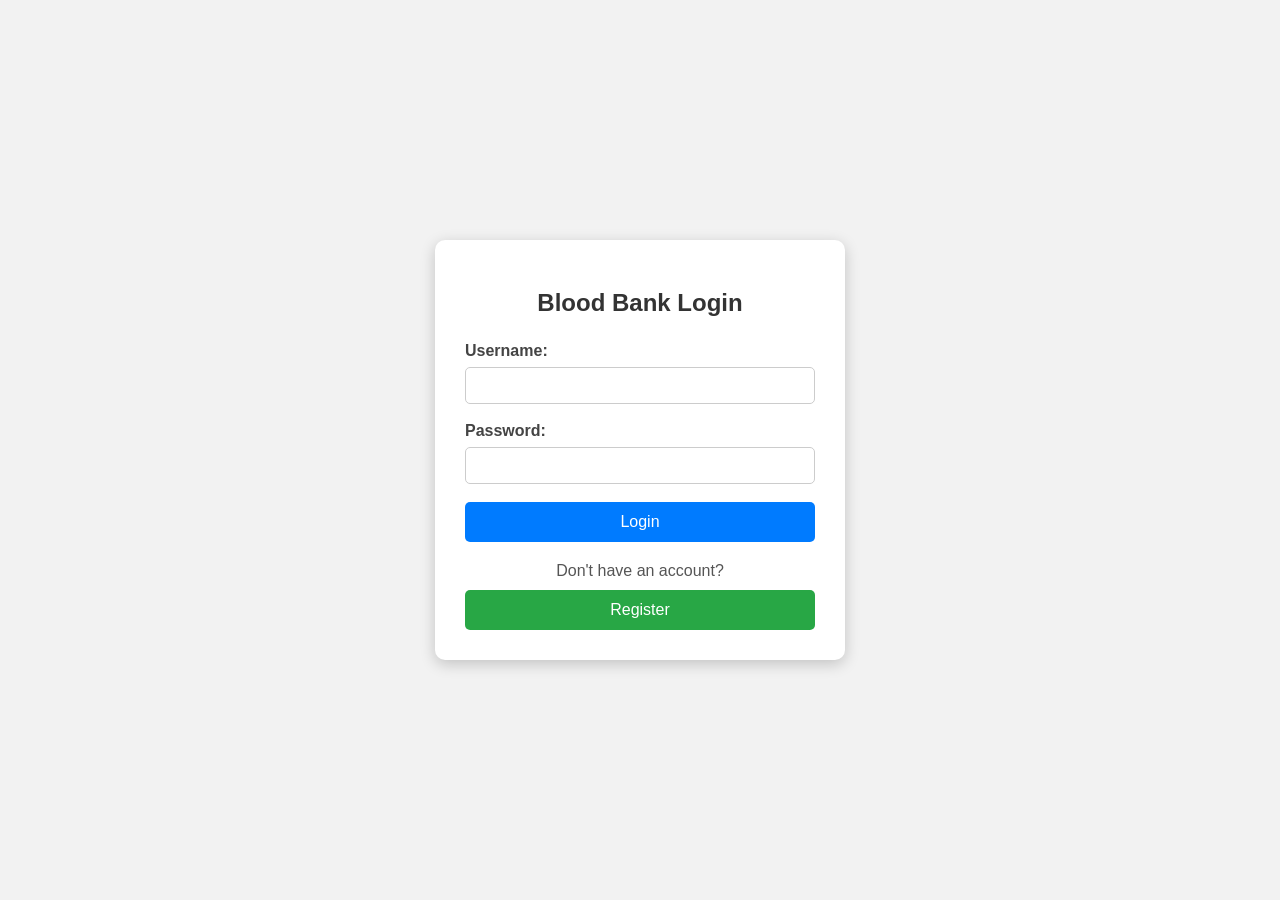
<file: src/main/webapp/index.html>
<!DOCTYPE html>
<html>
<head>
    <title>Blood Bank Login</title>
    <link rel="stylesheet" href="login.css">
</head>

<body>

    <div class="login-container">

        <h2>Blood Bank Login</h2>

        <form action="ContactServlet" method="POST">

            <label for="username">Username:</label>
            <input type="text"
                   id="username"
                   name="username"
                   required>

            <label for="password">Password:</label>
            <input type="password"
                   id="password"
                   name="password"
                   required>

            <input type="submit" value="Login">

        </form>

        <div class="register-section">
            <p>Don't have an account?</p>

            <a href="register.html" class="register-button">
                Register
            </a>
        </div>

    </div>

</body>
</html>
</file>
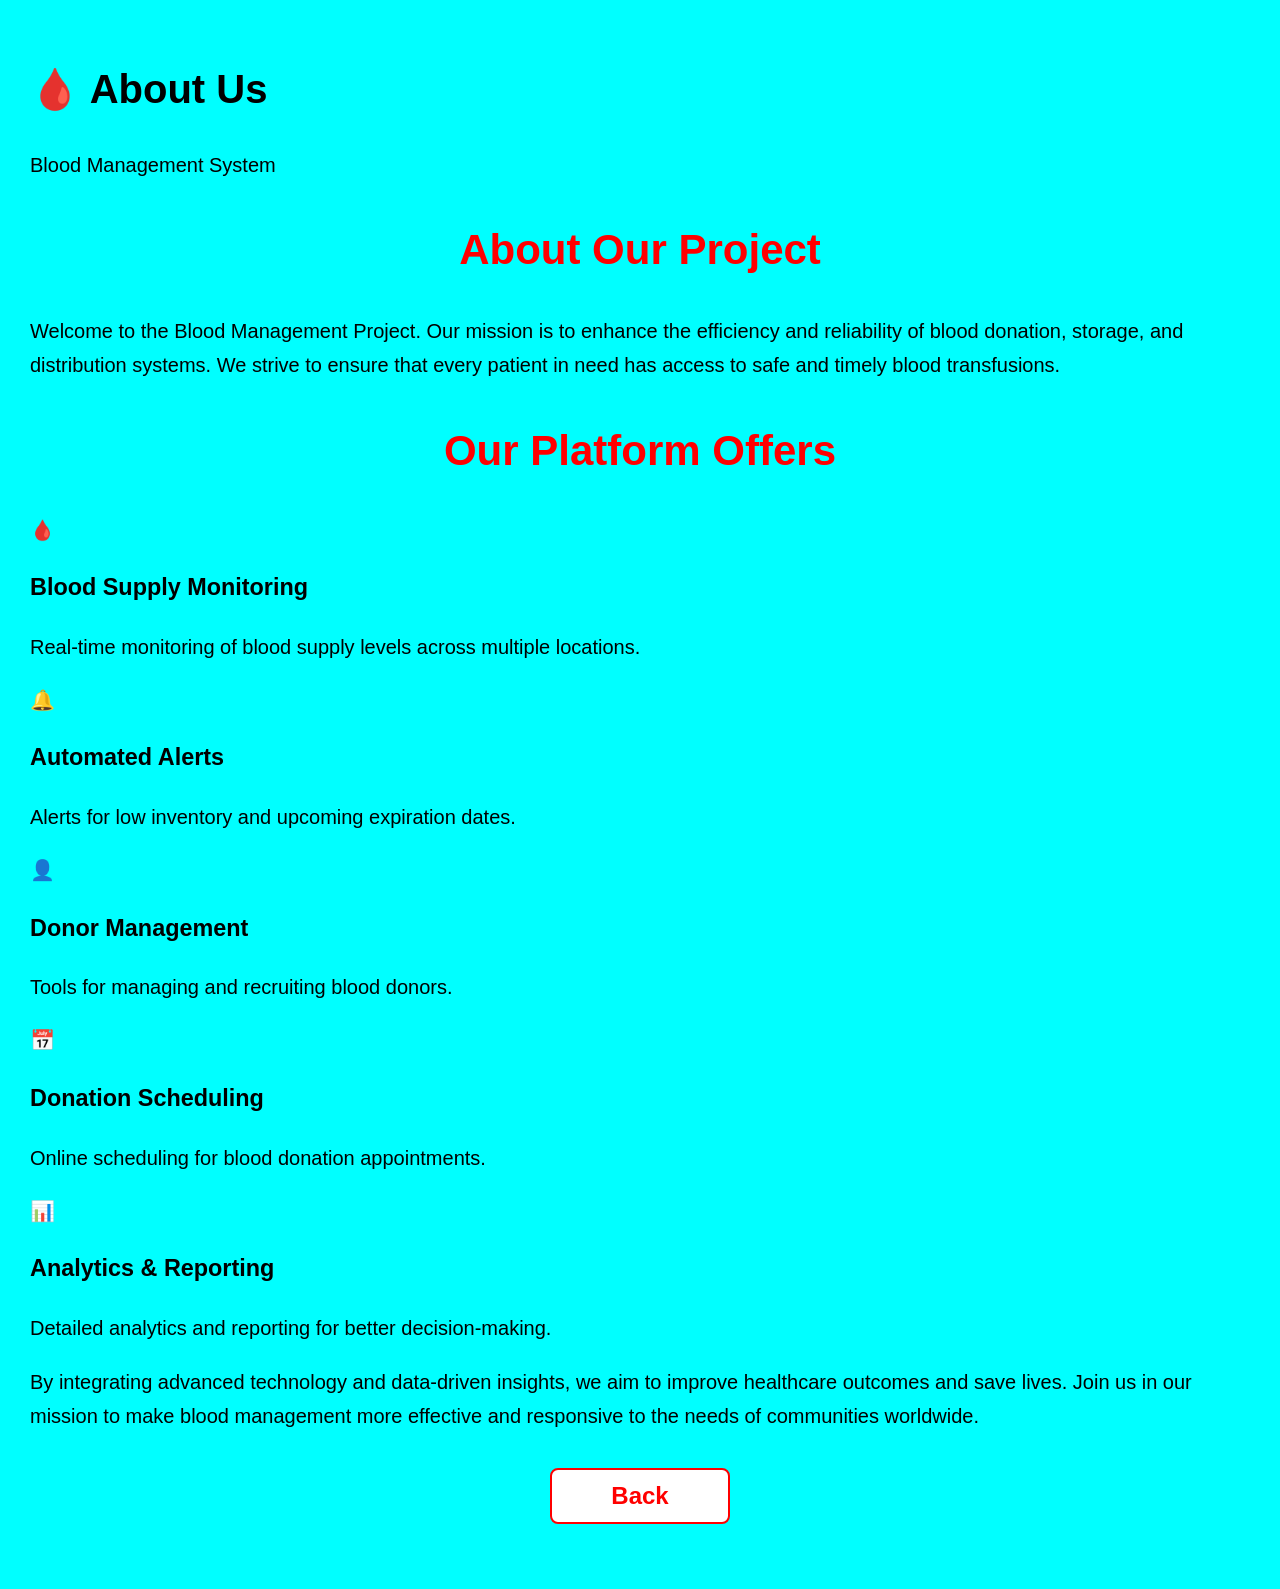
<file: src/main/webapp/about.html>
<!DOCTYPE html>
<html>
<head>
    <meta charset="UTF-8">
    <title>About - Blood Management Project</title>
    <link rel="stylesheet" href="about.css">
</head>

<body>

    <div class="page-container">

        <div class="header">
            <h1>🩸 About Us</h1>
            <p>Blood Management System</p>
        </div>

        <div class="content-card">

            <h2>About Our Project</h2>

            <p>
                Welcome to the Blood Management Project. Our mission is to
                enhance the efficiency and reliability of blood donation,
                storage, and distribution systems. We strive to ensure that
                every patient in need has access to safe and timely blood
                transfusions.
            </p>

            <h2>Our Platform Offers</h2>

            <div class="features">

                <div class="feature">
                    <span>🩸</span>
                    <h3>Blood Supply Monitoring</h3>
                    <p>
                        Real-time monitoring of blood supply levels across
                        multiple locations.
                    </p>
                </div>

                <div class="feature">
                    <span>🔔</span>
                    <h3>Automated Alerts</h3>
                    <p>
                        Alerts for low inventory and upcoming expiration dates.
                    </p>
                </div>

                <div class="feature">
                    <span>👤</span>
                    <h3>Donor Management</h3>
                    <p>
                        Tools for managing and recruiting blood donors.
                    </p>
                </div>

                <div class="feature">
                    <span>📅</span>
                    <h3>Donation Scheduling</h3>
                    <p>
                        Online scheduling for blood donation appointments.
                    </p>
                </div>

                <div class="feature">
                    <span>📊</span>
                    <h3>Analytics & Reporting</h3>
                    <p>
                        Detailed analytics and reporting for better
                        decision-making.
                    </p>
                </div>

            </div>

            <p class="mission">
                By integrating advanced technology and data-driven insights,
                we aim to improve healthcare outcomes and save lives. Join us
                in our mission to make blood management more effective and
                responsive to the needs of communities worldwide.
            </p>

            <button onclick="goBack()">Back</button>

        </div>

    </div>

    <script>
        function goBack() {
            window.history.back();
        }
    </script>

</body>
</html>
</file>
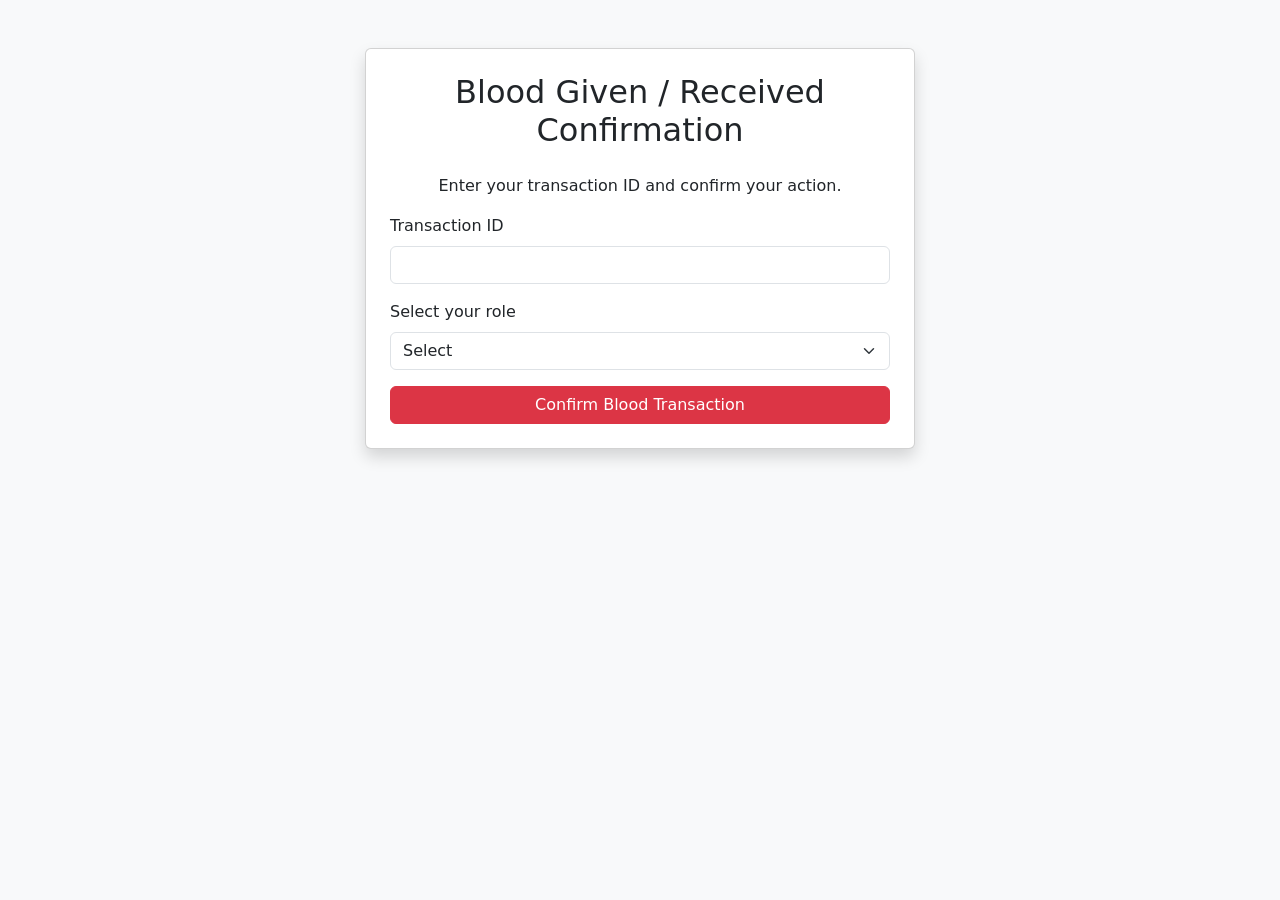
<file: src/main/webapp/blood-confirmation.html>
<!DOCTYPE html>
<html lang="en">

<head>

    <meta charset="UTF-8">

    <meta name="viewport"
          content="width=device-width, initial-scale=1.0">

    <title>Blood Confirmation</title>

    <link
        href="https://cdn.jsdelivr.net/npm/bootstrap@5.3.3/dist/css/bootstrap.min.css"
        rel="stylesheet">

</head>

<body class="bg-light">

<div class="container mt-5">

    <div class="card shadow p-4 mx-auto"
         style="max-width:550px;">

        <h2 class="text-center mb-4">
            Blood Given / Received Confirmation
        </h2>

        <p class="text-center">
            Enter your transaction ID and confirm your action.
        </p>

        <form method="POST"
              action="BloodConfirmation">

            <label class="form-label">
                Transaction ID
            </label>

            <input
                type="number"
                name="transaction_id"
                class="form-control mb-3"
                required>

            <label class="form-label">
                Select your role
            </label>

            <select
                name="role"
                class="form-select mb-3"
                required>

                <option value="">
                    Select
                </option>

                <option value="donor">
                    Donor - Blood Given
                </option>

                <option value="receiver">
                    Receiver - Blood Received
                </option>

            </select>

            <button
                type="submit"
                class="btn btn-danger w-100">

                Confirm Blood Transaction

            </button>

        </form>

    </div>

</div>

</body>
</html>
</file>
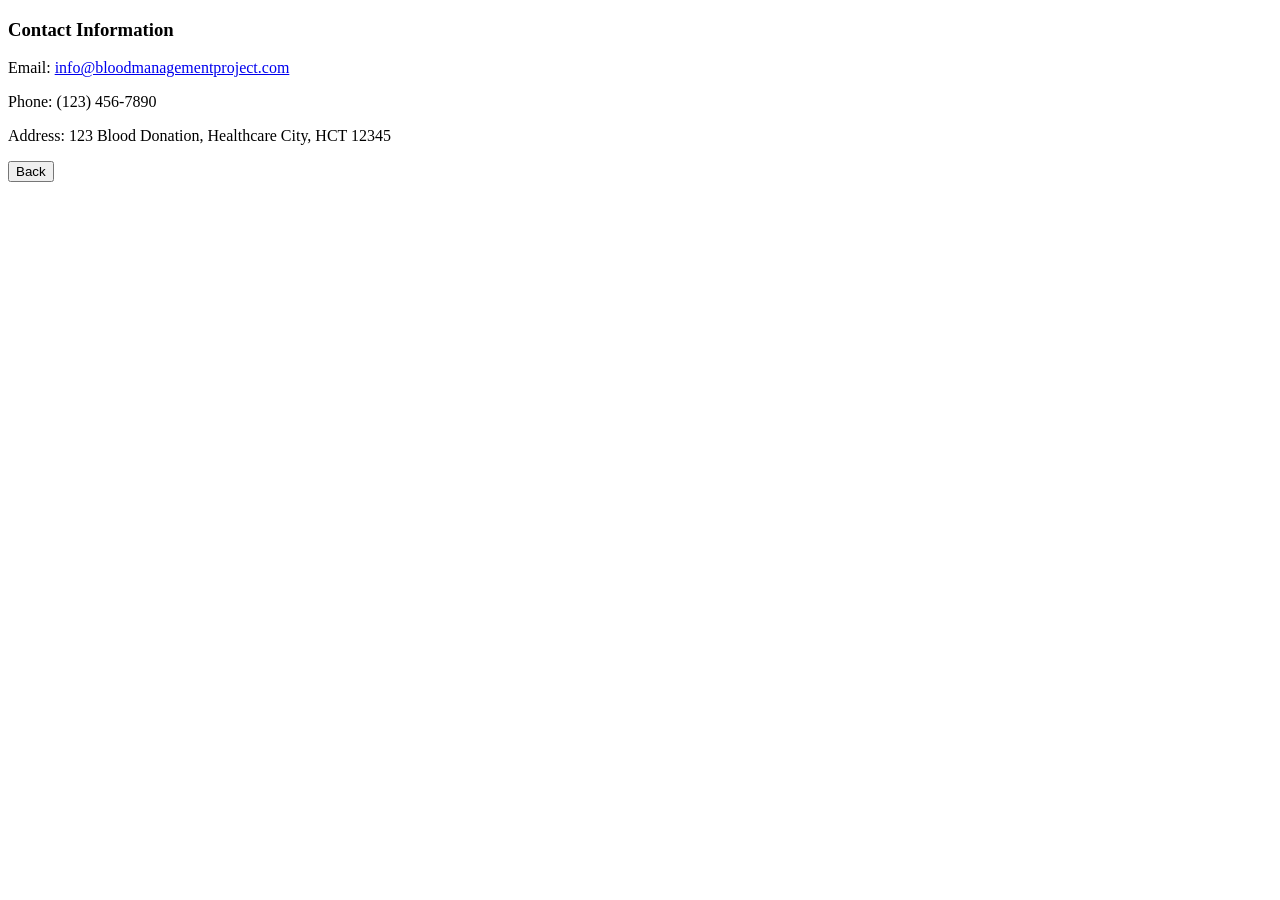
<file: src/main/webapp/cont.html>
<!DOCTYPE html>
<html>
<head>
<meta charset="UTF-8">
<title>Insert title here</title>
</head>
<body>
  <h3>Contact Information</h3>
                <p>Email: <a href="mailto:info@bloodmanagementproject.com">info@bloodmanagementproject.com</a></p>
                <p>Phone: (123) 456-7890</p>
                <p>Address: 123 Blood Donation, Healthcare City, HCT 12345</p>
                  <button type="button" class="btn btn-secondary btn-block" onclick="goBack()">Back</button>
             <script>
        function goBack() {
            window.history.back();
        }
        
        </script>
</body>
</html>
</file>
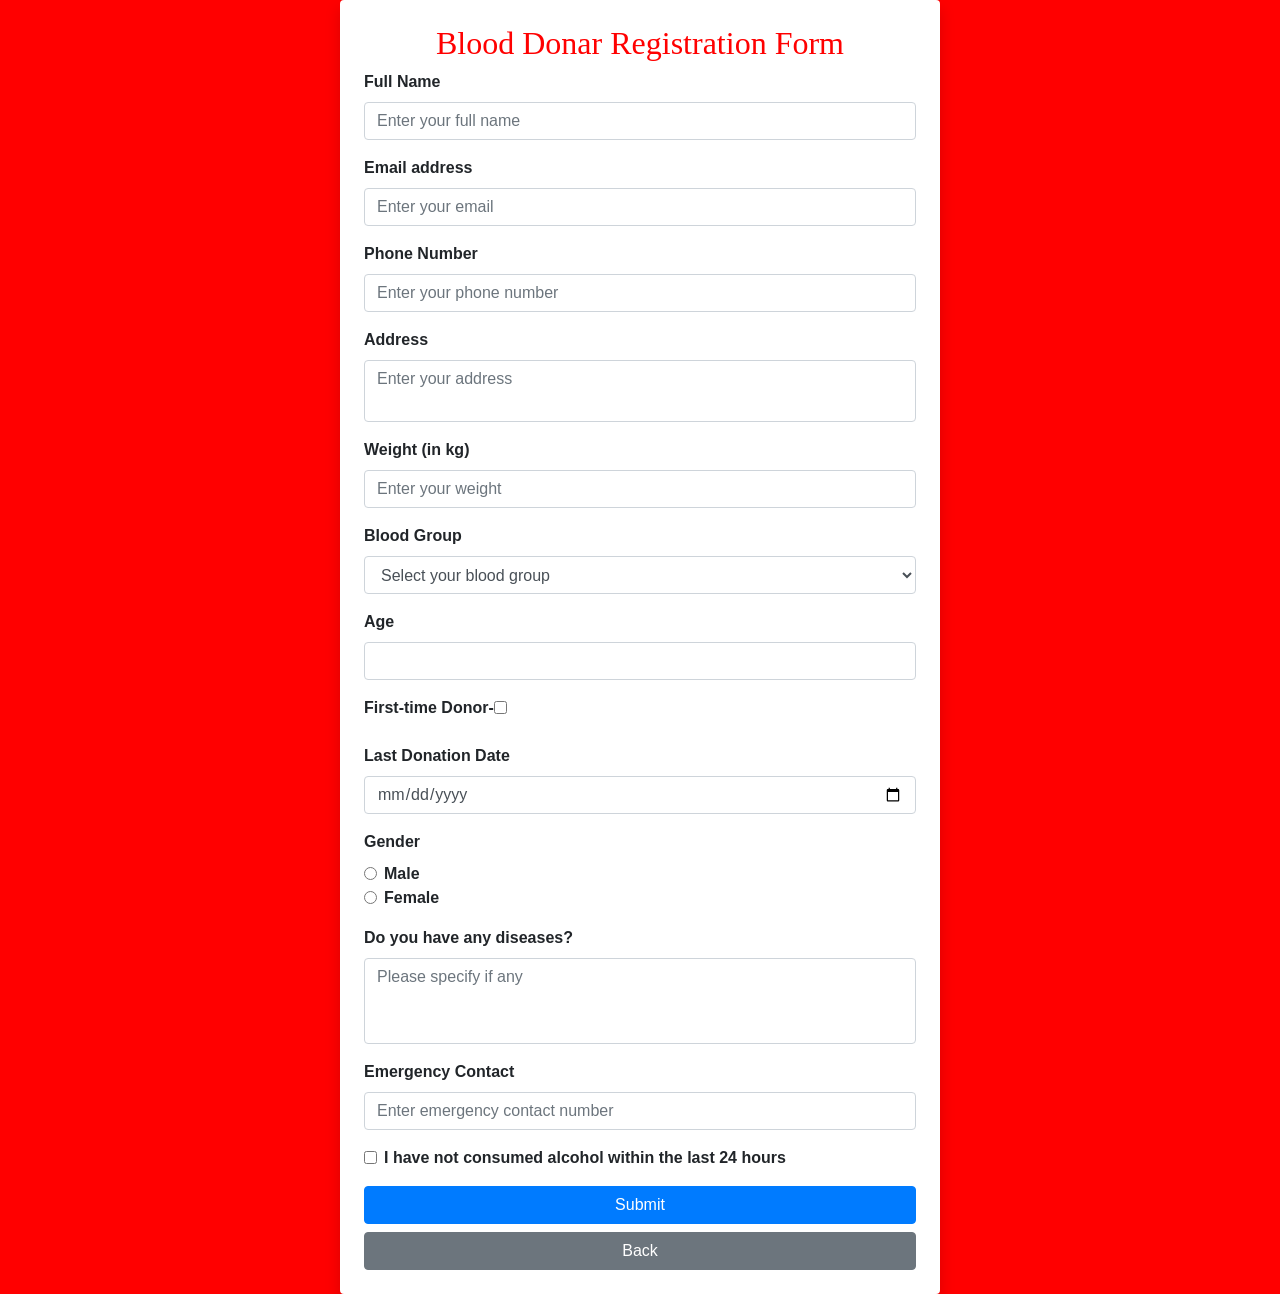
<file: src/main/webapp/donar.html>
<!DOCTYPE html>
<html lang="en">
<head>
    <meta charset="UTF-8">
    <meta name="viewport" content="width=device-width, initial-scale=1.0">
    <title>Blood Donation Registration Form</title>
    <link href="https://stackpath.bootstrapcdn.com/bootstrap/4.5.2/css/bootstrap.min.css" rel="stylesheet">
    <link href="donar.css" rel="stylesheet">
</head>
<body>
    <div class="container d-flex justify-content-center align-items-center min-vh-100">
        <div class="form-container shadow p-4 rounded bg-white">
            <h2 class="text" align="center">Blood Donar Registration Form</h2>
            <form action="RegisterDonar" method="POST">
                <div class="form-group">
                    <label for="fullName">Full Name</label>
                    <input type="text" class="form-control" id="name" name="name"placeholder="Enter your full name" required>
                </div>
                <div class="form-group">
                    <label for="email">Email address</label>
                    <input type="email" class="form-control" id="email" name="email"placeholder="Enter your email" required>
                </div>
                <div class="form-group">
                    <label for="phone">Phone Number</label>
                    <input type="tel" class="form-control" id="phone" name="phone"placeholder="Enter your phone number" required>
                </div>
                <div class="form-group">
                    <label for="address">Address</label>
                    <textarea class="form-control" id="address" name="address"rows="2" placeholder="Enter your address" required></textarea>
                </div>
                <div class="form-group">
                    <label for="weight">Weight (in kg)</label>
                    <input type="number" class="form-control" id="weight" name="weight"placeholder="Enter your weight" required>
                </div>
                <div class="form-group">
                    <label for="bloodGroup">Blood Group</label>
                    <select class="form-control" id="bloodGroup" name="bloodGroup"required>
                        <option value="">Select your blood group</option>
                        <option value="A+">A+</option>
                        <option value="A-">A-</option>
                        <option value="B+">B+</option>
                        <option value="B-">B-</option>
                        <option value="AB+">AB+</option>
                        <option value="AB-">AB-</option>
                        <option value="O+">O+</option>
                        <option value="O-">O-</option>
                    </select>
                </div>
                <div class="form-group">
                    <label for="dob">Age</label>
                    <input type="text" class="form-control" id="age" name="age"required>
                </div>
                <div class="form-group">
                    <label for="firstTime">First-time Donor-</label>
                    <input type="checkbox" class="form-check-input ml-2" id="firstTime" onchange="Last()">
                </div>
                <div class="form-group">
                    <label for="Date">Last Donation Date</label>
                    <input type="date" class="form-control" id="Date" name="date"placeholder="Enter the date of your last donation">
                </div>
                <div class="form-group">
                    <label>Gender</label>
                    <div class="form-check">
                        <input class="form-check-input" type="radio" name="gender" id="male" value="male" required>
                        <label class="form-check-label" for="male">Male</label>
                    </div>
                    <div class="form-check">
                        <input class="form-check-input" type="radio" name="gender" id="female" value="female" required>
                        <label class="form-check-label" for="female">Female</label>
                    </div>
                </div>
                <div class="form-group">
                    <label for="diseases">Do you have any diseases?</label>
                    <textarea class="form-control" id="diseases" name="diseases"rows="3" placeholder="Please specify if any" required></textarea>
                </div>
                <div class="form-group">
                    <label for="emergencyContact">Emergency Contact</label>
                    <input type="tel" class="form-control" id="emergencyContact" name="emergencyContact"placeholder="Enter emergency contact number" required>
                </div>
                <div class="form-group form-check">
                    <input type="checkbox" class="form-check-input" id="alcoholCheck" required>
                    <label class="form-check-label" for="alcoholCheck">I have not consumed alcohol within the last 24 hours</label>
                </div>
                <button type="submit" class="btn btn-primary btn-block">Submit</button>
                <button type="button" class="btn btn-secondary btn-block">Back</button>
            </form>
        </div>
    </div>
    <script>
        function Last() {
            const firstTimeCheckbox = document.getElementById('firstTime');
            const DateField = document.getElementById('Date');
            if (firstTimeCheckbox.checked) {
                DateField.disabled = true;
                DateField.value = '';
            } else {
                DateField.disabled = false;
            }
        }
        function goBack() {
            window.history.back();
        }
    </script>
</body>
</html>
</file>
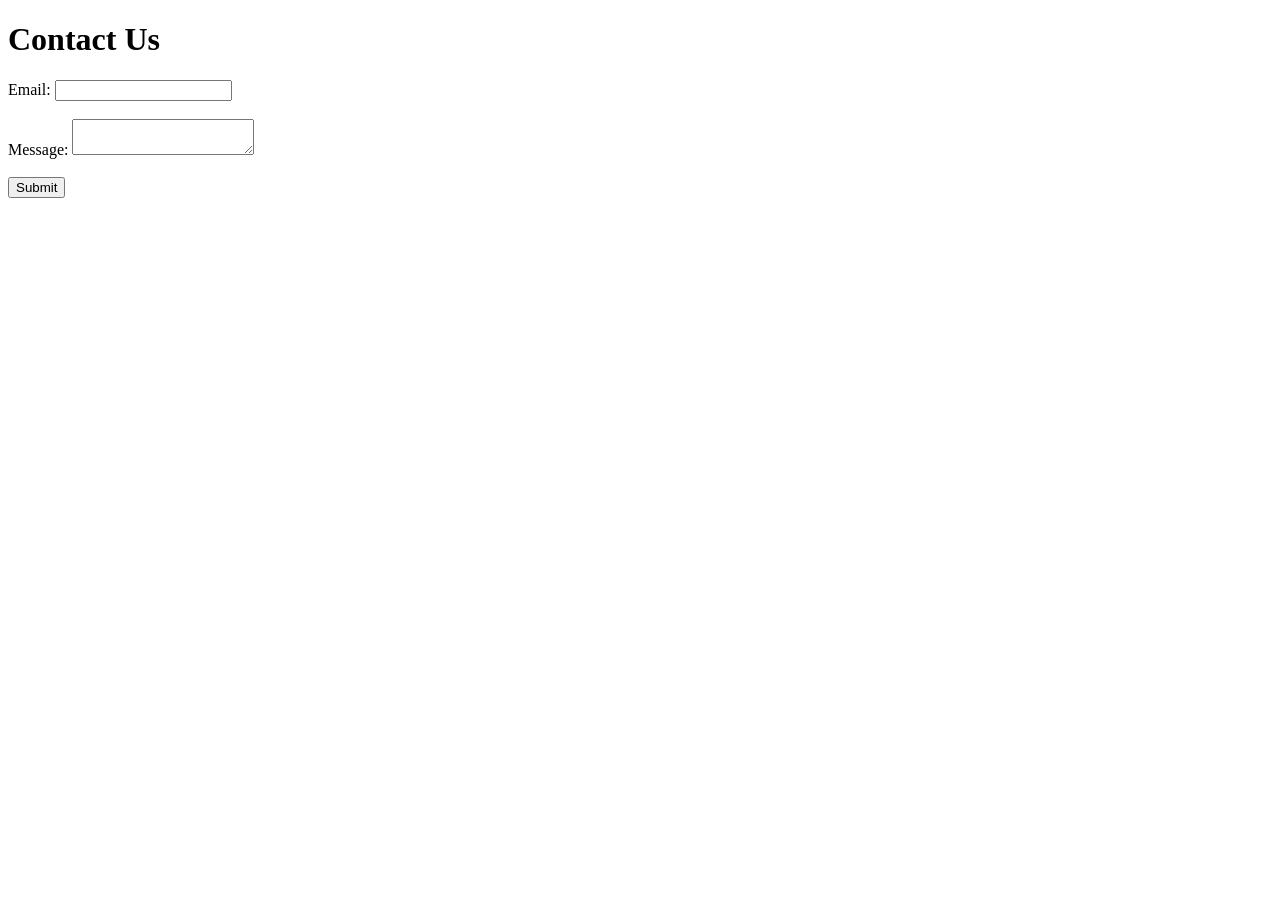
<file: src/main/webapp/email.html>
<!DOCTYPE html>
<html>
<head>
    <title>Contact Form</title>
</head>
<body>
    <h1>Contact Us</h1>
    <form action="ContactServlet" method="GET">
        <label for="email">Email:</label>
        <input type="email" id="email" name="email" required><br><br>

        <label for="message">Message:</label>
        <textarea id="message" name="message" required></textarea><br><br>

        <input type="submit" value="Submit">
    </form>
</body>
</html>
</file>
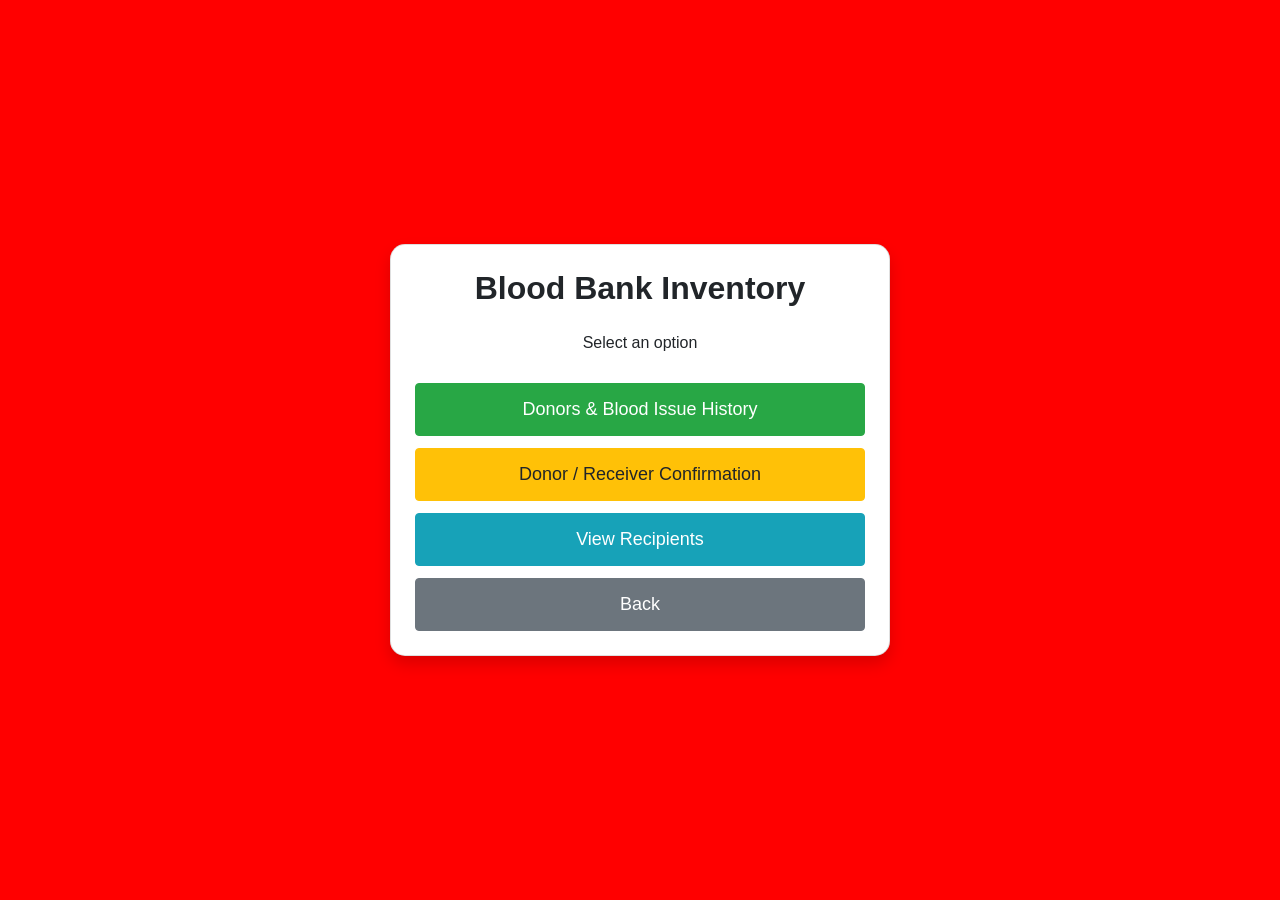
<file: src/main/webapp/inventory-dashboard.html>
<!DOCTYPE html>
<html lang="en">

<head>
    <meta charset="UTF-8">

    <meta name="viewport"
          content="width=device-width, initial-scale=1.0">

    <title>Blood Bank Inventory</title>

    <link
        href="https://stackpath.bootstrapcdn.com/bootstrap/4.5.2/css/bootstrap.min.css"
        rel="stylesheet">

    <style>

        body {
            background-color: red;
            min-height: 100vh;
        }

        .dashboard-container {
            width: 100%;
            max-width: 500px;
        }

        .dashboard-card {
            border-radius: 15px;
        }

        .dashboard-title {
            font-weight: bold;
        }

        .dashboard-btn {
            width: 100%;
            margin-top: 12px;
            padding: 12px;
            font-size: 18px;
        }

    </style>
</head>

<body>

<div class="container d-flex justify-content-center align-items-center min-vh-100">

    <div class="dashboard-container">

        <div class="card shadow p-4 dashboard-card">

            <h2 class="text-center dashboard-title mb-4">
                Blood Bank Inventory
            </h2>

            <p class="text-center">
                Select an option
            </p>

            <!-- DONORS + ISSUE BLOOD + HISTORY -->
            <a
                href="BloodDonars"
                class="btn btn-success dashboard-btn">

                Donors & Blood Issue History

            </a>

            <!-- DONOR / RECEIVER CONFIRMATION -->
            <a
                href="blood-confirmation.html"
                class="btn btn-warning dashboard-btn">

                Donor / Receiver Confirmation

            </a>

            <!-- RECEIVERS -->
            <a
                href="ReceiversList"
                class="btn btn-info dashboard-btn">

                View Recipients

            </a>

            <!-- BACK -->
            <button
                type="button"
                class="btn btn-secondary dashboard-btn"
                onclick="goBack()">

                Back

            </button>

        </div>

    </div>

</div>

<script>

    function goBack() {
        window.history.back();
    }

</script>

</body>
</html>
</file>
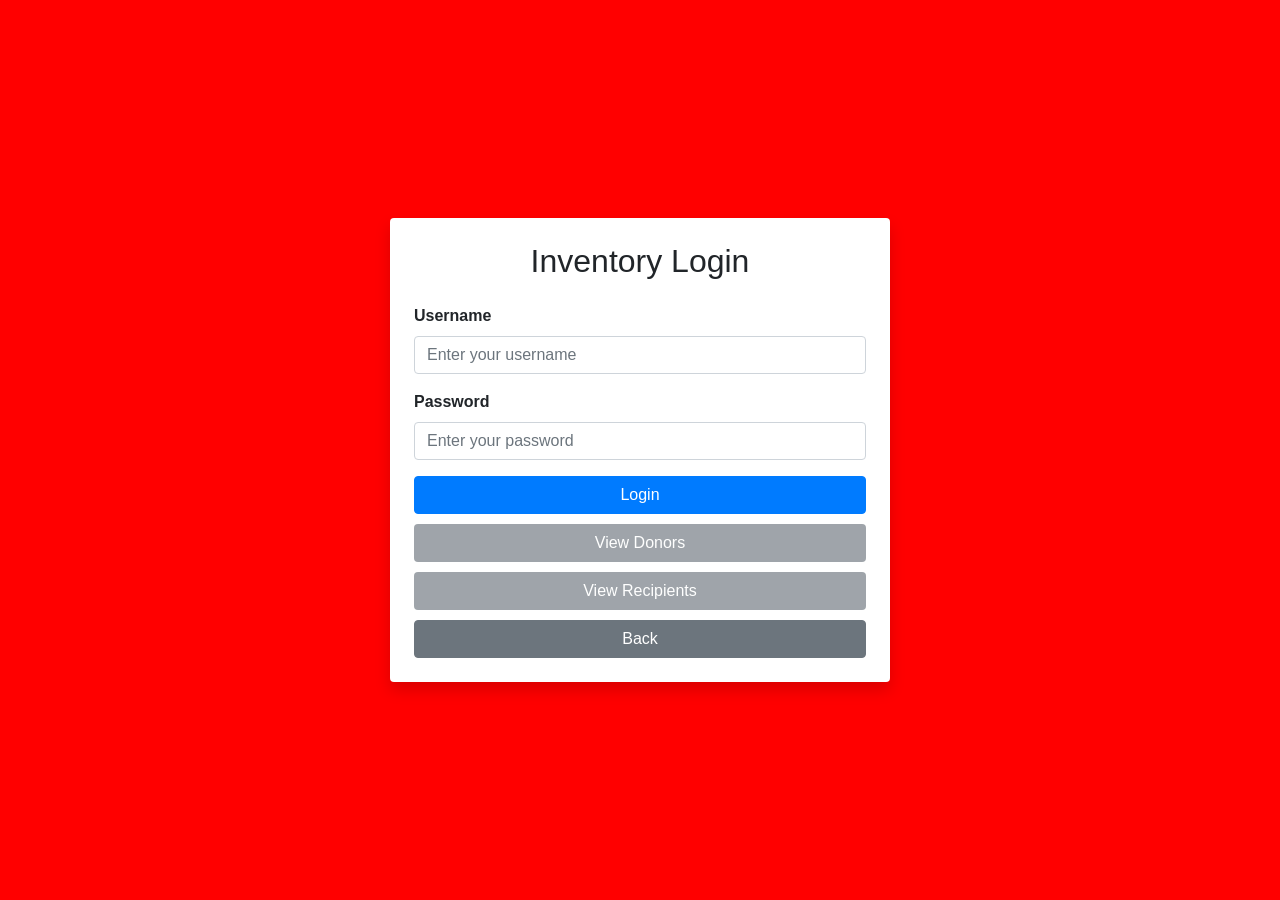
<file: src/main/webapp/inventory.html>
<!DOCTYPE html>
<html lang="en">

<head>
    <meta charset="UTF-8">
    <meta name="viewport" content="width=device-width, initial-scale=1.0">

    <title>Inventory Login</title>

    <link href="https://stackpath.bootstrapcdn.com/bootstrap/4.5.2/css/bootstrap.min.css"
          rel="stylesheet">

    <style>
        body {
            background-color: red;
            min-height: 100vh;
        }

        .login-container {
            width: 100%;
            max-width: 500px;
        }

        label {
            font-weight: bold;
        }

        .disabled-btn {
            background-color: #6c757d;
            color: white;
            cursor: not-allowed;
            opacity: 0.65;
            pointer-events: none;
        }

        .login-btn {
            width: 100%;
        }

        .action-btn {
            width: 100%;
            margin-top: 10px;
        }
    </style>
</head>

<body>

    <div class="container d-flex justify-content-center align-items-center min-vh-100">

        <div class="login-container shadow p-4 rounded bg-white">

            <h2 class="text-center mb-4">
                Inventory Login
            </h2>

            <!-- LOGIN -->
            <form action="InventoryLogin" method="POST">

                <div class="form-group">

                    <label for="username">
                        Username
                    </label>

                    <input type="text"
                           class="form-control"
                           id="username"
                           name="username"
                           placeholder="Enter your username"
                           required>

                </div>

                <div class="form-group">

                    <label for="password">
                        Password
                    </label>

                    <input type="password"
                           class="form-control"
                           id="password"
                           name="password"
                           placeholder="Enter your password"
                           required>

                </div>

                <button type="submit"
                        class="btn btn-primary login-btn">
                    Login
                </button>

            </form>


            <!-- VIEW DONORS - DISABLED BEFORE LOGIN -->
            <button type="button"
                    class="btn disabled-btn action-btn"
                    disabled>
                View Donors
            </button>


            <!-- VIEW RECIPIENTS - DISABLED BEFORE LOGIN -->
            <button type="button"
                    class="btn disabled-btn action-btn"
                    disabled>
                View Recipients
            </button>


            <!-- BACK -->
            <button type="button"
                    class="btn btn-secondary action-btn"
                    onclick="goBack()">
                Back
            </button>

        </div>

    </div>


    <script>

        function goBack() {
            window.history.back();
        }

    </script>

</body>

</html>
</file>
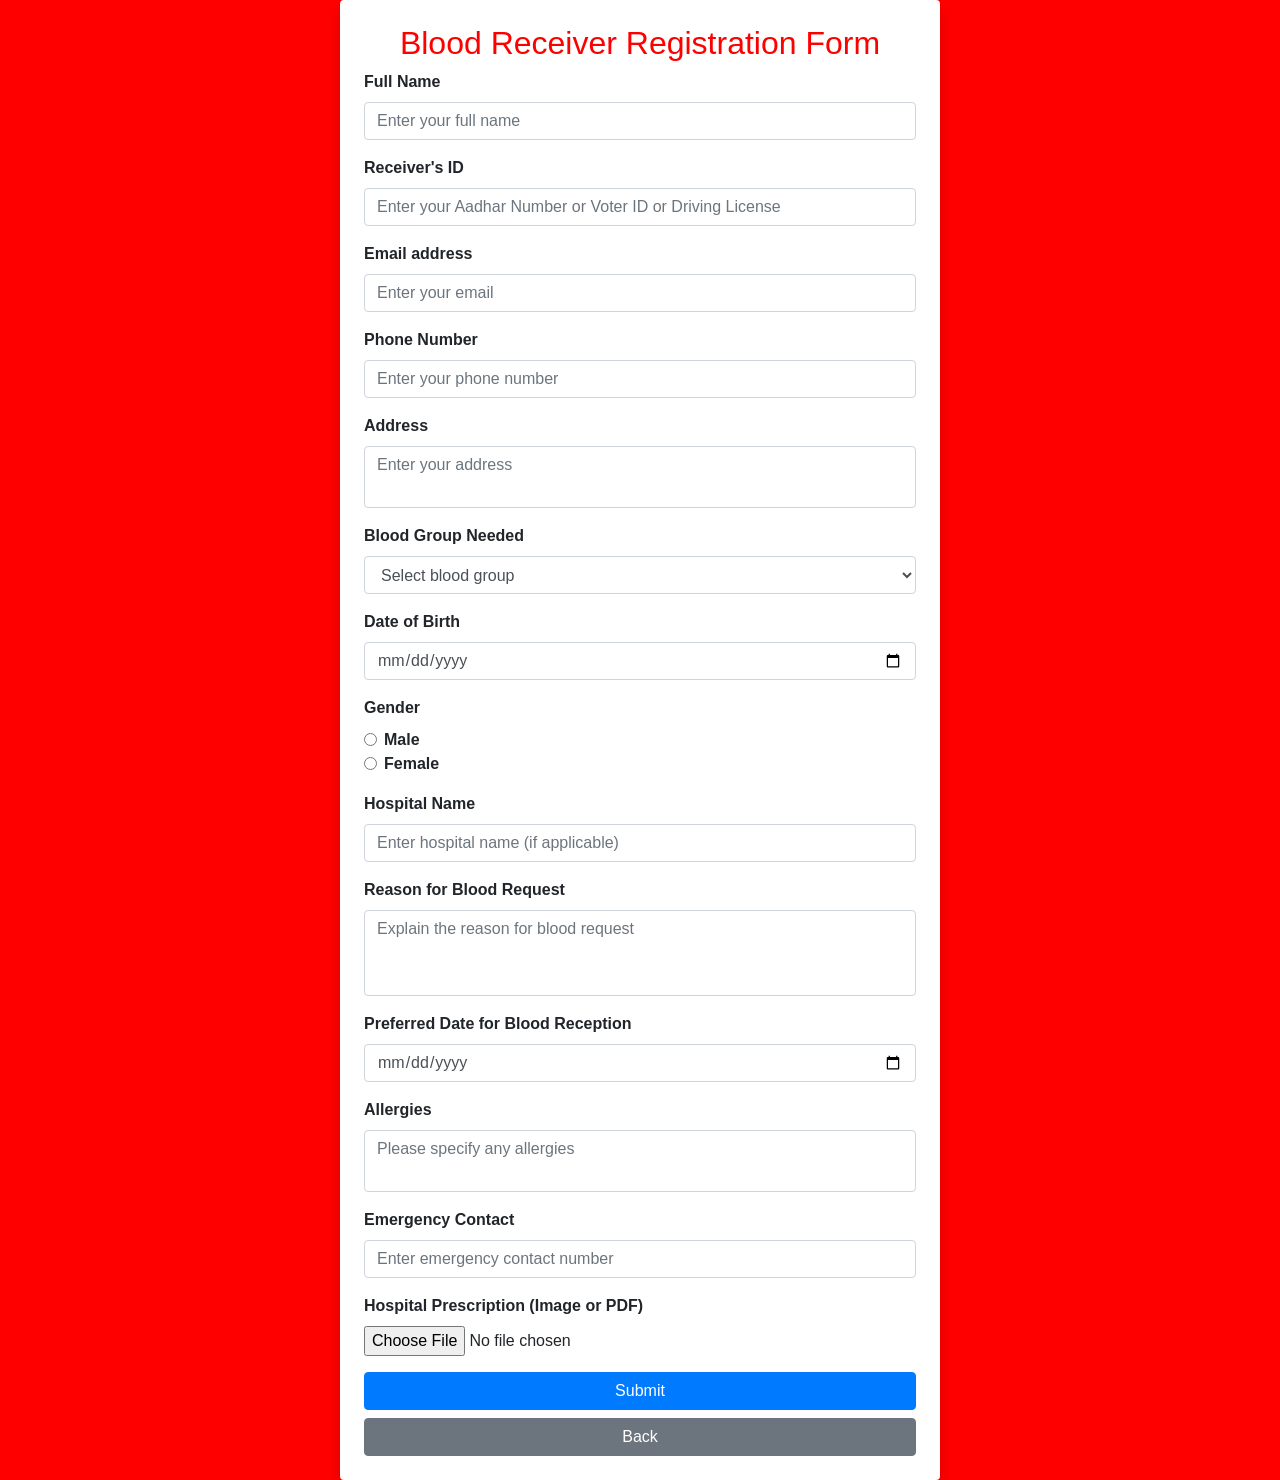
<file: src/main/webapp/receiver.html>
<!DOCTYPE html>
<html lang="en">
<head>
    <meta charset="UTF-8">
    <meta name="viewport" content="width=device-width, initial-scale=1.0">
    <title>Receiver Registration Form</title>
    <link href="https://stackpath.bootstrapcdn.com/bootstrap/4.5.2/css/bootstrap.min.css" rel="stylesheet">
    <link href="receiver.css" rel="stylesheet">
</head>
<body>
    <div class="container d-flex justify-content-center align-items-center min-vh-100">
        <div class="form-container shadow p-4 rounded bg-white">
            <h2 class="text" align="center">Blood Receiver Registration Form</h2>
            <form action="Receiver" method="POST">
                <div class="form-group">
                    <label for="fullName">Full Name</label>
                    <input type="text" class="form-control" id="fullName" name="fullName"placeholder="Enter your full name" required>
                </div>
                <div class="form-group">
                    <label for="receiverId">Receiver's ID</label>
                    <input type="text" class="form-control" id="receiverId" name="ReceiverID"placeholder="Enter your Aadhar Number or Voter ID or Driving License" required>
                </div>
                <div class="form-group">
                    <label for="email">Email address</label>
                    <input type="email" class="form-control" id="email" name="Email"placeholder="Enter your email" required>
                </div>
                <div class="form-group">
                    <label for="phone">Phone Number</label>
                    <input type="tel" class="form-control" id="phone" name="Phone"placeholder="Enter your phone number" required>
                </div>
                <div class="form-group">
                    <label for="address">Address</label>
                    <textarea class="form-control" id="address" rows="2" name="Address"placeholder="Enter your address" required></textarea>
                </div>
                <div class="form-group">
                    <label for="bloodGroup">Blood Group Needed</label>
                    <select class="form-control" id="bloodGroup" name="BloodGroup"required>
                        <option value="">Select blood group</option>
                        <option value="A+">A+</option>
                        <option value="A-">A-</option>
                        <option value="B+">B+</option>
                        <option value="B-">B-</option>
                        <option value="AB+">AB+</option>
                        <option value="AB-">AB-</option>
                        <option value="O+">O+</option>
                        <option value="O-">O-</option>
                    </select>
                </div>
                <div class="form-group">
                    <label for="dob">Date of Birth</label>
                    <input type="date" class="form-control" id="dob" name="DateOfBirth"required>
                </div>
                <div class="form-group">
                    <label>Gender</label>
                    <div class="form-check">
                        <input class="form-check-input" type="radio" name="Gender" id="male" value="male" required>
                        <label class="form-check-label" for="male">Male</label>
                    </div>
                    <div class="form-check">
                        <input class="form-check-input" type="radio" name="Gender" id="female" value="female" required>
                        <label class="form-check-label" for="female">Female</label>
                    </div>
                </div>
                <div class="form-group">
                    <label for="hospital">Hospital Name</label>
                    <input type="text" class="form-control" id="hospital" name="HospitalName"placeholder="Enter hospital name (if applicable)">
                </div>
                <div class="form-group">
                    <label for="reason">Reason for Blood Request</label>
                    <textarea class="form-control" id="reason" rows="3" name="ReasonForBloodRequest"placeholder="Explain the reason for blood request" required></textarea>
                </div>
                <div class="form-group">
                    <label for="preferredDate">Preferred Date for Blood Reception</label>
                    <input type="date" class="form-control" name="PreferredDateForReception"id="preferredDate" required>
                </div>
                <div class="form-group">
                    <label for="allergies">Allergies</label>
                    <textarea class="form-control" id="allergies" name="Allergies" rows="2" placeholder="Please specify any allergies" required></textarea>
                </div>
                <div class="form-group">
                    <label for="emergencyContact">Emergency Contact</label>
                    <input type="tel" class="form-control" id="emergencyContact" name="EmergencyContact"placeholder="Enter emergency contact number" required>
                </div>
                <div class="form-group">
                    <label for="prescription">Hospital Prescription (Image or PDF)</label>
                    <input type="file" class="form-control-file" id="prescription" accept="image/*,application/pdf" required>
                </div>
                <button type="submit" class="btn btn-primary btn-block">Submit</button>
                <button type="button" class="btn btn-secondary btn-block" onclick="goBack()">Back</button>
            </form>
        </div>
    </div>
    <script>
        function goBack() {
            window.history.back();
        }
    </script>
</body>
</html>
</file>
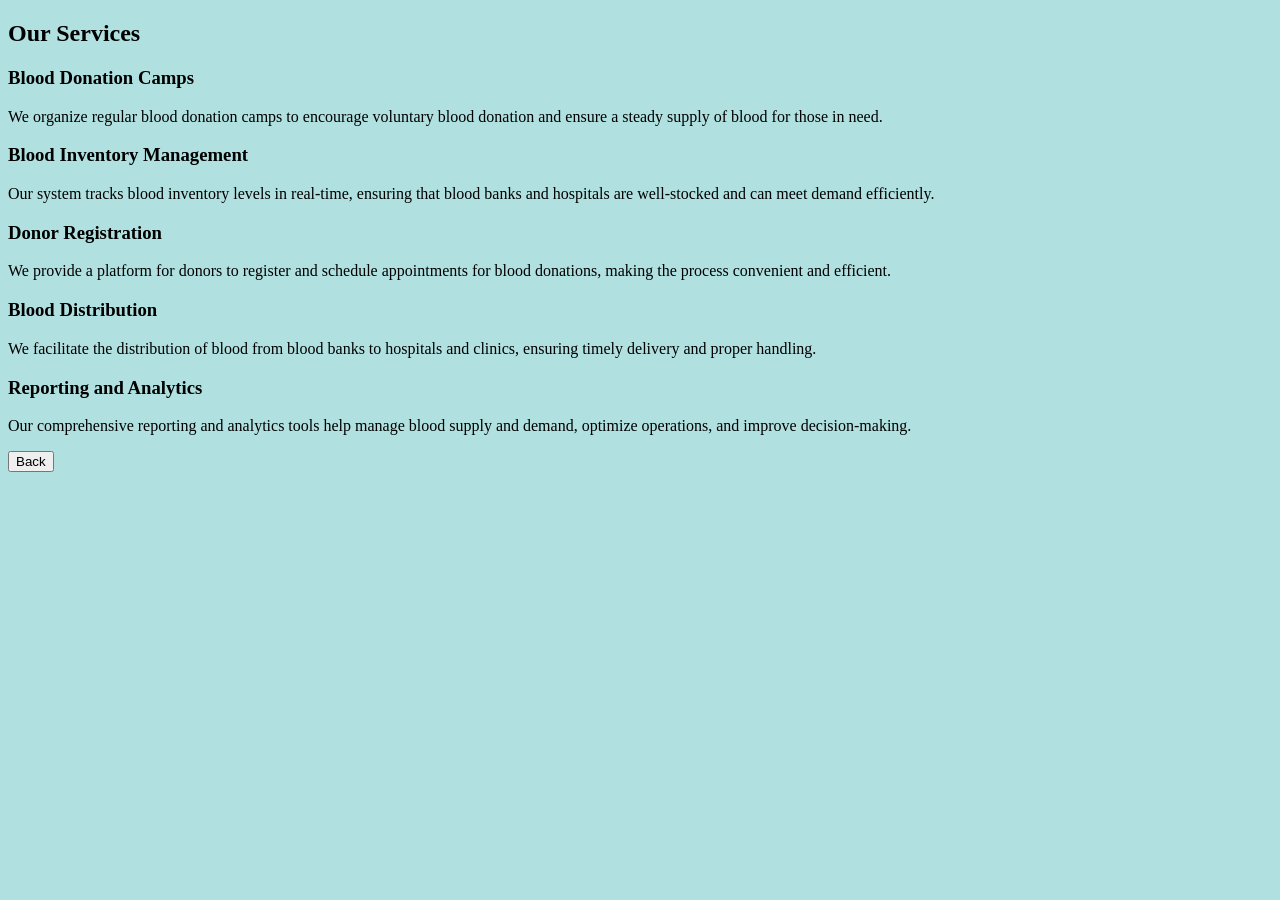
<file: src/main/webapp/services.html>
<!DOCTYPE html>
<html>
<head>
<meta charset="UTF-8">
<title>Services</title>
</head>
<body bgcolor="biege">
    <h2>Our Services</h2>
            <div class="service-item">
                <h3>Blood Donation Camps</h3>
                <p>We organize regular blood donation camps to encourage voluntary blood donation and ensure a steady supply of blood for those in need.</p>
            </div>
            <div class="service-item">
                <h3>Blood Inventory Management</h3>
                <p>Our system tracks blood inventory levels in real-time, ensuring that blood banks and hospitals are well-stocked and can meet demand efficiently.</p>
            </div>
            <div class="service-item">
                <h3>Donor Registration</h3>
                <p>We provide a platform for donors to register and schedule appointments for blood donations, making the process convenient and efficient.</p>
            </div>
            <div class="service-item">
                <h3>Blood Distribution</h3>
                <p>We facilitate the distribution of blood from blood banks to hospitals and clinics, ensuring timely delivery and proper handling.</p>
            </div>
            <div class="service-item">
                <h3>Reporting and Analytics</h3>
                <p>Our comprehensive reporting and analytics tools help manage blood supply and demand, optimize operations, and improve decision-making.</p>
            </div>
             <button type="button" class="btn btn-secondary btn-block" onclick="goBack()">Back</button>
             <script>
        function goBack() {
            window.history.back();
        }
    </script>
</body>
</html>
</file>
<file: src/main/webapp/login.css>
body {
    margin: 0;
    padding: 0;
    font-family: Arial, sans-serif;
    background: #f2f2f2;

    display: flex;
    justify-content: center;
    align-items: center;

    min-height: 100vh;
}

.login-container {
    width: 350px;
    padding: 30px;
    background: white;
    border-radius: 10px;
    box-shadow: 0 4px 15px rgba(0, 0, 0, 0.2);
}

.login-container h2 {
    text-align: center;
    margin-bottom: 25px;
    color: #333;
}

.login-container label {
    display: block;
    margin-bottom: 7px;
    font-weight: bold;
    color: #444;
}

.login-container input[type="text"],
.login-container input[type="password"] {
    width: 100%;
    padding: 10px;
    margin-bottom: 18px;
    border: 1px solid #ccc;
    border-radius: 5px;
    box-sizing: border-box;
}

.login-container input[type="text"]:focus,
.login-container input[type="password"]:focus {
    border-color: #007bff;
    outline: none;
}

.login-container input[type="submit"] {
    width: 100%;
    padding: 11px;
    border: none;
    border-radius: 5px;
    background-color: #007bff;
    color: white;
    font-size: 16px;
    cursor: pointer;
}

.login-container input[type="submit"]:hover {
    background-color: #0056b3;
}
.register-section {
    text-align: center;
    margin-top: 20px;
}

.register-section p {
    margin-bottom: 10px;
    color: #555;
}

.register-button {
    display: inline-block;
    width: 100%;
    padding: 11px 0;
    background-color: #28a745;
    color: white;
    text-decoration: none;
    border-radius: 5px;
    font-size: 16px;
    box-sizing: border-box;
}

.register-button:hover {
    background-color: #218838;
}
</file>
<file: src/main/webapp/about.css>
body {
    margin: 0;
    padding: 30px;
    background-color: aqua;
    font-family: Arial, sans-serif;
    font-size: 20px;
    line-height: 1.6;
}

/* About Us heading */
h2 {
    color: red;
    text-align: center;
    font-size: 42px;
    margin-bottom: 30px;
}

/* Paragraphs */
p {
    font-size: 20px;
    line-height: 1.7;
}

/* List */
ul {
    font-size: 20px;
    line-height: 1.8;
}

/* Center the Back button */
button {
    display: block;
    margin: 35px auto;
    width: 180px;
    padding: 12px 20px;

    background-color: white;
    color: red;

    border: 2px solid red;
    border-radius: 8px;

    font-size: 24px;
    font-weight: bold;

    cursor: pointer;
}

button:hover {
    background-color: red;
    color: white;
}
</file>
<file: src/main/webapp/donar.css>
body {
    background-color: red;
}
.form-container {
    width: 100%;
    max-width: 600px;
}
label {
    font-weight: bold;
}
textarea.form-control {
    resize: none;
}
.form-check-input.ml-2 {
    margin-left: 0 !important;
}
.text{
    font-family: cursive;
    color:red;
}
</file>
<file: src/main/webapp/receiver.css>
body {
    background-color:red;
}
.form-container {
    width: 100%;
    max-width: 600px;
}
label {
    font-weight: bold;
}
textarea.form-control {
    resize: none;
}
.form-check-input.ml-2 {
    margin-left: 0 !important;
}
.text{
    color:red;
}
</file>
